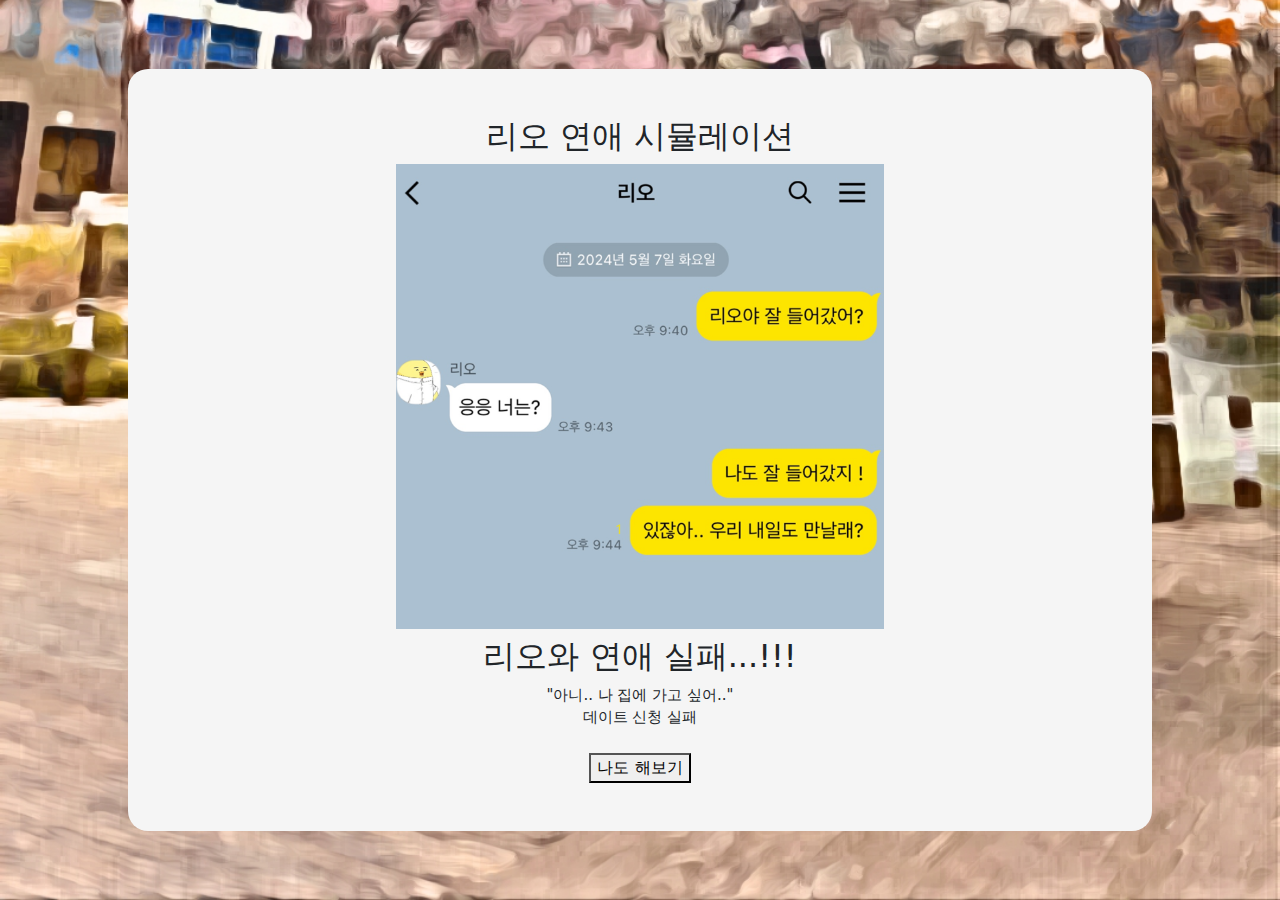
<file: page/fail.html>
<!DOCTYPE html>
<html lang="ko">
<head>
    <link rel="preconnect" href="https://fonts.googleapis.com" />
    <link rel="preconnect" href="https://fonts.gstatic.com" crossorigin />
    <link
      href="https://fonts.googleapis.com/css2?family=Gugi&family=Moirai+One&display=swap"
      rel="stylesheet"
    />
    <meta charset="utf-8" />
    <meta name="viewport" content="width=device-width, initial scale=1" />
    <meta name="author" content="Snufestival">
    <meta name="keywords" content="리연시: 리오 연애 시뮬레이션">
    <meta name="description" content="리연시: 리오 연애 시뮬레이션">

    <meta property="og:url" content="https://lovewithrio.netlify.app" />
    <meta property="og:title" content="리연시: 리오 연애 시뮬레이션" />
    <meta property="og:type" content="website" />
    <meta property="og:image" content="img/웃음리오.png" />
    <meta property="og:description" content="리연시: 리오 연애 시뮬레이션" />

    <link rel="shortcut icon" href="../img/favicon.ico">
    <link rel="apple-touch-icon-precomposed" href="img/favicon.ico" />  

    <title>리연시: 리오 연애 시뮬레이션</title>
    <link
      href="https://cdn.jsdelivr.net/npm/bootstrap@5.3.3/dist/css/bootstrap.min.css"
      rel="stylesheet"
      integrity="sha384-QWTKZyjpPEjISv5WaRU9OFeRpok6YctnYmDr5pNlyT2bRjXh0JMhjY6hW+ALEwIH"
      crossorigin="anonymous"
    />
    <link rel="stylesheet" href="../css/default.css" />
    <link rel="stylesheet" href="../css/result.css" />
    <link rel="stylesheet" href="../css/stage1.css">
    <script src="https://t1.kakaocdn.net/kakao_js_sdk/2.4.0/kakao.min.js"
    integrity="sha384-mXVrIX2T/Kszp6Z0aEWaA8Nm7J6/ZeWXbL8UpGRjKwWe56Srd/iyNmWMBhcItAjH" crossorigin="anonymous"></script>
    <script>Kakao.init('534aac674462c33b4c04cbf4b0e5bc94');
      Kakao.isInitialized();</script>
    <style>
      body {
        background-image: url("../img/자하연.jpg");
        background-size: cover;
        height: 100vh;
        margin: 0;
        display: flex;
        justify-content: center;
        align-items: center;
        flex-direction: column;
      }
    </style>
    
</head>
<body>
      <section id="show" class="mx-auto pb-5 px-4">
        <h2 class="pt-5">리오 연애 시뮬레이션</h2>
        <div class="col-lg-6 col-md-6 col-sm-6 col-12 mx-auto">
          <img
            id="test_id1"
            src="../img/리오안읽씹진짜.png"
            alt="mainImage"
            class="img-fluid"
          />
        </div>
        
        <h4 class="js-sayHello" color="black"></h4>
        <h2> 리오와 연애 실패...!!! </h2>
        <div class="hogamdo2"></div>
        <p>
          "아니.. 나 집에 가고 싶어.."<br />
          데이트 신청 실패
        </p>
        <script>
            function moveHome(){
                location.href = 'https://lovewithrio.netlify.app/';
            }
        </script>
        <button type="button" class="gohome mt-2" onclick="js:moveHome()">나도 해보기</button>
      </section>
</body>
</html>
</file>
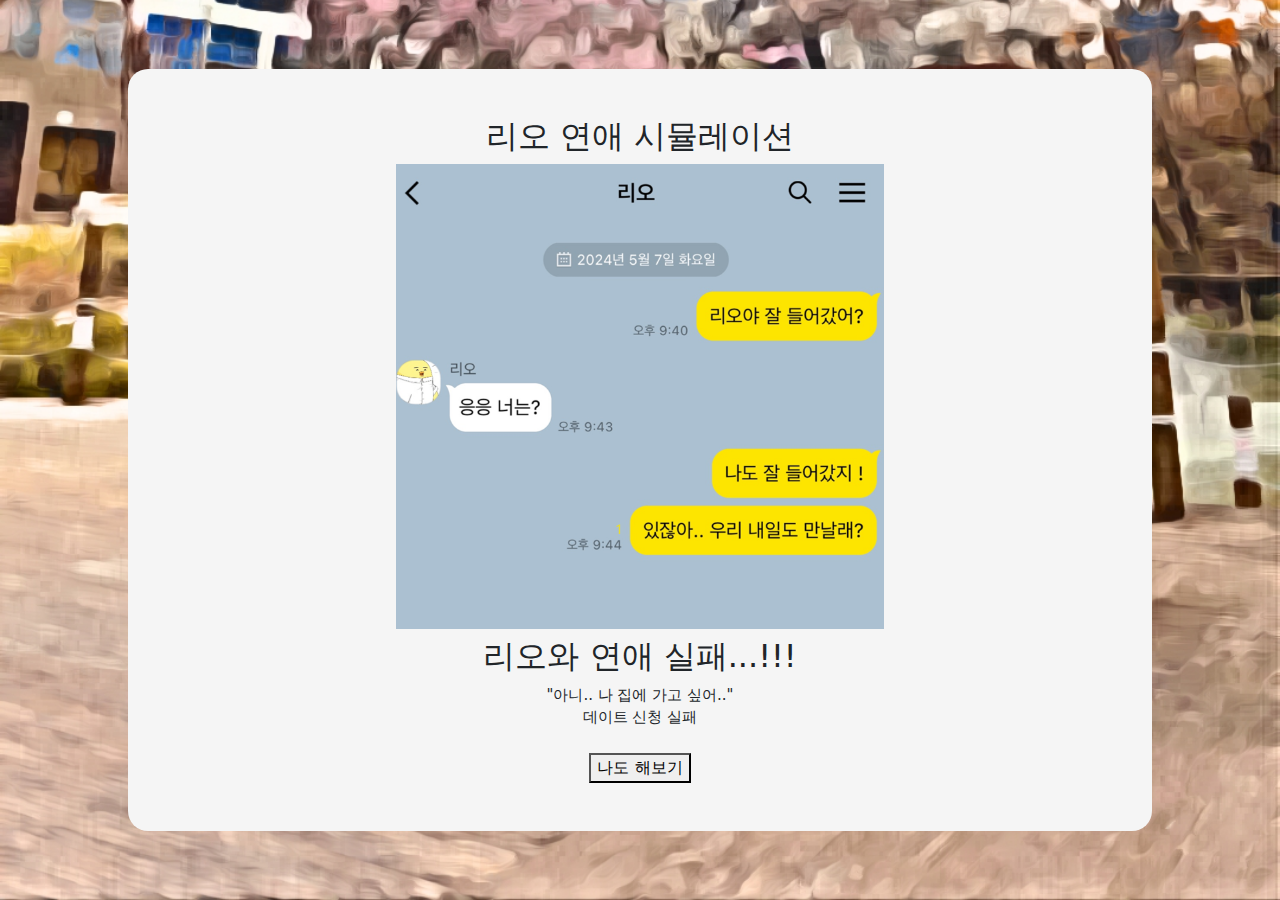
<file: page/fail1.html>
<!DOCTYPE html>
<html lang="ko">
<head>
    <link rel="preconnect" href="https://fonts.googleapis.com" />
    <link rel="preconnect" href="https://fonts.gstatic.com" crossorigin />
    <link
      href="https://fonts.googleapis.com/css2?family=Gugi&family=Moirai+One&display=swap"
      rel="stylesheet"
    />
    <meta charset="utf-8" />
    <meta name="viewport" content="width=device-width, initial scale=1" />
    <meta name="author" content="Snufestival">
    <meta name="keywords" content="리연시: 리오 연애 시뮬레이션">
    <meta name="description" content="리연시: 리오 연애 시뮬레이션">

    <meta property="og:url" content="https://lovewithrio.netlify.app/page/fail1.html" />
    <meta property="og:title" content="리연시: 리오 연애 시뮬레이션" />
    <meta property="og:type" content="website" />
    <meta property="og:image" content="../img/웃음리오.png" />
    <meta property="og:description" content="리연시: 리오 연애 시뮬레이션" />

    <link rel="shortcut icon" href="../img/favicon.ico">
    <link rel="apple-touch-icon-precomposed" href="../img/favicon.ico" />  

    <title>리연시: 리오 연애 시뮬레이션</title>
    <link
      href="https://cdn.jsdelivr.net/npm/bootstrap@5.3.3/dist/css/bootstrap.min.css"
      rel="stylesheet"
      integrity="sha384-QWTKZyjpPEjISv5WaRU9OFeRpok6YctnYmDr5pNlyT2bRjXh0JMhjY6hW+ALEwIH"
      crossorigin="anonymous"
    />
    <link rel="stylesheet" href="../css/default.css" />
    <link rel="stylesheet" href="../css/result.css" />
    <link rel="stylesheet" href="../css/stage1.css">
    <script src="https://t1.kakaocdn.net/kakao_js_sdk/2.4.0/kakao.min.js"
    integrity="sha384-mXVrIX2T/Kszp6Z0aEWaA8Nm7J6/ZeWXbL8UpGRjKwWe56Srd/iyNmWMBhcItAjH" crossorigin="anonymous"></script>
    <script>Kakao.init('534aac674462c33b4c04cbf4b0e5bc94');
      Kakao.isInitialized();</script>
    <style>
      body {
        background-image: url("../img/자하연.jpg");
        background-size: cover;
        height: 100vh;
        margin: 0;
        display: flex;
        justify-content: center;
        align-items: center;
        flex-direction: column;
      }
    </style>
    
</head>
<body>
      <section id="show" class="mx-auto pb-5 px-4">
        <h2 class="pt-5">리오 연애 시뮬레이션</h2>
        <div class="col-lg-6 col-md-6 col-sm-6 col-12 mx-auto">
          <img
            id="test_id1"
            src="../img/리오안읽씹진짜.png"
            alt="mainImage"
            class="img-fluid"
          />
        </div>
        
        <h4 class="js-sayHello" color="black"></h4>
        <h2> 리오와 연애 실패...!!! </h2>
        <div class="hogamdo2"></div>
        <p>
          "아니.. 나 집에 가고 싶어.."<br />
          데이트 신청 실패
        </p>
        <script>
            function moveHome(){
                location.href = 'https://lovewithrio.netlify.app/';
            }
        </script>
        <button type="button" class="gohome mt-2" onclick="js:moveHome()">나도 해보기</button>
      </section>
</body>
</html>
</file>
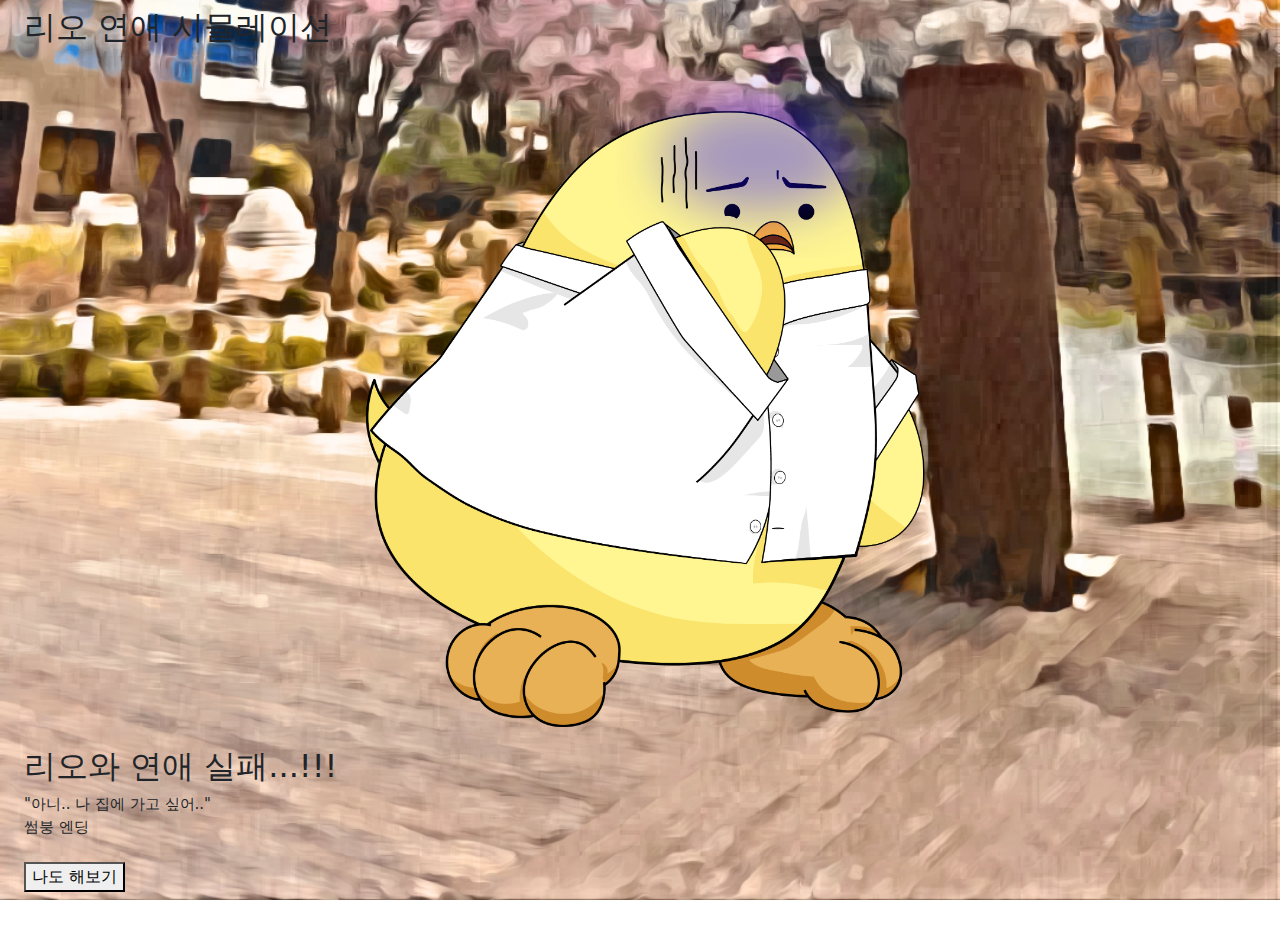
<file: page/fail2.html>
<!DOCTYPE html>
<html lang="ko">
<head>
    <link rel="preconnect" href="https://fonts.googleapis.com" />
    <link rel="preconnect" href="https://fonts.gstatic.com" crossorigin />
    <link
      href="https://fonts.googleapis.com/css2?family=Gugi&family=Moirai+One&display=swap"
      rel="stylesheet"
    />
    <meta charset="utf-8" />
    <meta name="viewport" content="width=device-width, initial scale=1" />
    <meta name="author" content="Snufestival">
    <meta name="keywords" content="리연시: 리오 연애 시뮬레이션">
    <meta name="description" content="리연시: 리오 연애 시뮬레이션">

    <meta property="og:url" content="https://lovewithrio.netlify.app/page/fail2.html" />
    <meta property="og:title" content="리연시: 리오 연애 시뮬레이션" />
    <meta property="og:type" content="website" />
    <meta property="og:image" content="../img/웃음리오.png" />
    <meta property="og:description" content="리연시: 리오 연애 시뮬레이션" />

    <link rel="shortcut icon" href="../img/favicon.ico">
    <link rel="apple-touch-icon-precomposed" href="../img/favicon.ico" />  

    <title>리연시: 리오 연애 시뮬레이션</title>
    <link
      href="https://cdn.jsdelivr.net/npm/bootstrap@5.3.3/dist/css/bootstrap.min.css"
      rel="stylesheet"
      integrity="sha384-QWTKZyjpPEjISv5WaRU9OFeRpok6YctnYmDr5pNlyT2bRjXh0JMhjY6hW+ALEwIH"
      crossorigin="anonymous"
    />
    <link rel="stylesheet" href="../css/default.css" />
    <link rel="stylesheet" href="../css/result.css" />
    <link rel="stylesheet" href="../css/stage3.css">
    <script src="https://t1.kakaocdn.net/kakao_js_sdk/2.4.0/kakao.min.js"
    integrity="sha384-mXVrIX2T/Kszp6Z0aEWaA8Nm7J6/ZeWXbL8UpGRjKwWe56Srd/iyNmWMBhcItAjH" crossorigin="anonymous"></script>
    <script>Kakao.init('534aac674462c33b4c04cbf4b0e5bc94');
      Kakao.isInitialized();</script>
    <style>
      body {
        background-image: url("../img/자하연.jpg");
        background-size: cover;
        height: 100vh;
        margin: 0;
        display: flex;
        justify-content: center;
        align-items: center;
        flex-direction: column;
      }
    </style>
    
</head>
<body>
      <section id="show" class="mx-auto pb-5 px-4">
        <h2 class="pt-5">리오 연애 시뮬레이션</h2>
        <div class="col-lg-6 col-md-6 col-sm-6 col-12 mx-auto">
          <img
            id="test_id3"
            src="../img/경멸리오.png"
            alt="mainImage"
            class="img-fluid"
          />
        </div>
        
        <h4 class="js-sayHello" color="black"></h4>
        <h2> 리오와 연애 실패...!!! </h2>
        <div class="hogamdo4"></div>
        <p>
          "아니.. 나 집에 가고 싶어.."<br />
          썸붕 엔딩
        </p>
        <script>
            function moveHome(){
                location.href = 'https://lovewithrio.netlify.app/';
            }
        </script>
        <button type="button" class="gohome mt-2" onclick="js:moveHome()">나도 해보기</button>
      </section>
</body>
</html>
</file>
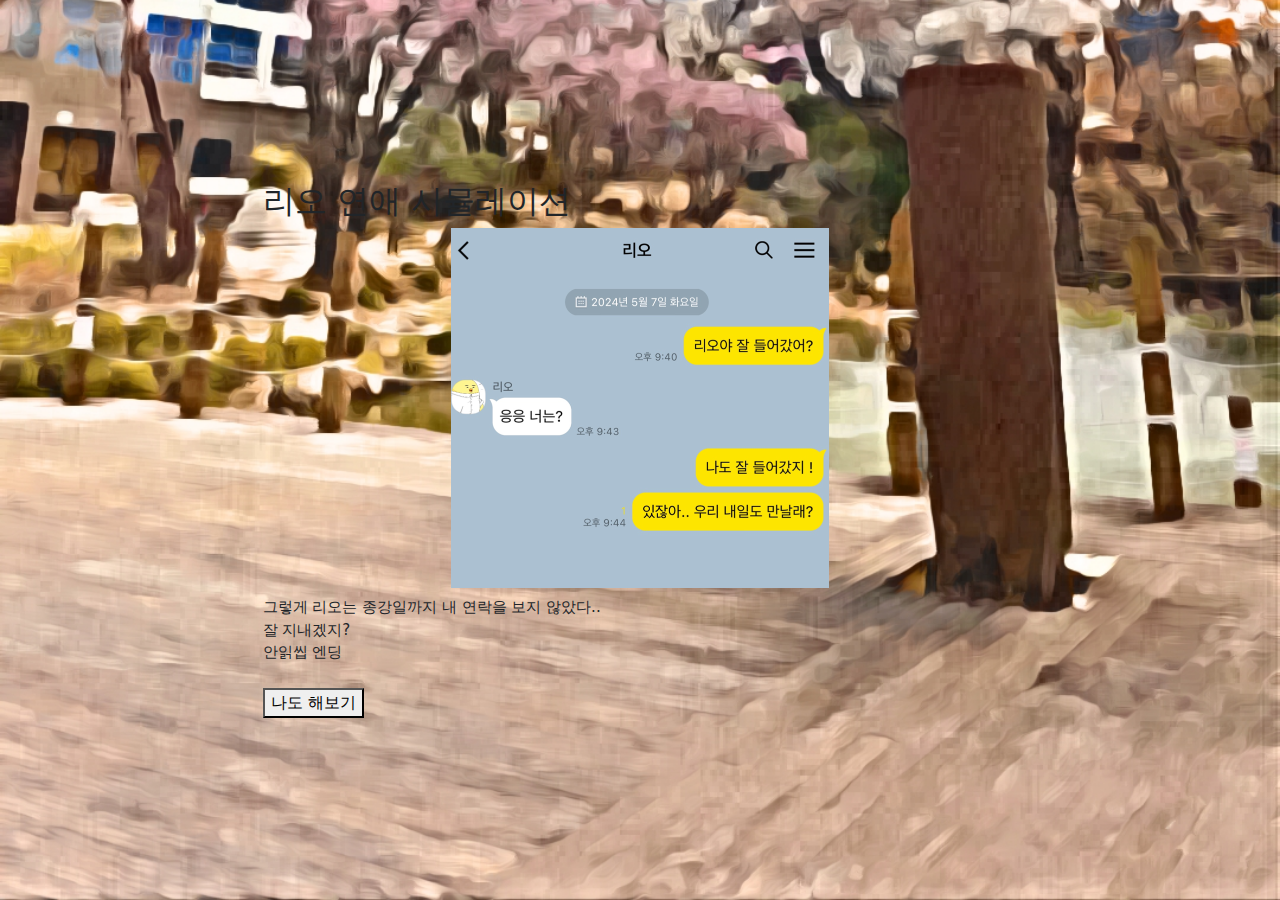
<file: page/fail3.html>
<!DOCTYPE html>
<html lang="ko">
<head>
    <link rel="preconnect" href="https://fonts.googleapis.com" />
    <link rel="preconnect" href="https://fonts.gstatic.com" crossorigin />
    <link
      href="https://fonts.googleapis.com/css2?family=Gugi&family=Moirai+One&display=swap"
      rel="stylesheet"
    />
    <meta charset="utf-8" />
    <meta name="viewport" content="width=device-width, initial scale=1" />
    <meta name="author" content="Snufestival">
    <meta name="keywords" content="리연시: 리오 연애 시뮬레이션">
    <meta name="description" content="리연시: 리오 연애 시뮬레이션">

    <meta property="og:url" content="https://lovewithrio.netlify.app/page/fail3.html" />
    <meta property="og:title" content="리연시: 리오 연애 시뮬레이션" />
    <meta property="og:type" content="website" />
    <meta property="og:image" content="../img/웃음리오.png" />
    <meta property="og:description" content="리연시: 리오 연애 시뮬레이션" />

    <link rel="shortcut icon" href="../img/favicon.ico">
    <link rel="apple-touch-icon-precomposed" href="../img/favicon.ico" />  

    <title>리연시: 리오 연애 시뮬레이션</title>
    <link
      href="https://cdn.jsdelivr.net/npm/bootstrap@5.3.3/dist/css/bootstrap.min.css"
      rel="stylesheet"
      integrity="sha384-QWTKZyjpPEjISv5WaRU9OFeRpok6YctnYmDr5pNlyT2bRjXh0JMhjY6hW+ALEwIH"
      crossorigin="anonymous"
    />
    <link rel="stylesheet" href="../css/default.css" />
    <link rel="stylesheet" href="../css/result.css" />
    <link rel="stylesheet" href="../css/stage2.css">
    <script src="https://t1.kakaocdn.net/kakao_js_sdk/2.4.0/kakao.min.js"
    integrity="sha384-mXVrIX2T/Kszp6Z0aEWaA8Nm7J6/ZeWXbL8UpGRjKwWe56Srd/iyNmWMBhcItAjH" crossorigin="anonymous"></script>
    <script>Kakao.init('534aac674462c33b4c04cbf4b0e5bc94');
      Kakao.isInitialized();</script>
    <style>
      body {
        background-image: url("../img/자하연.jpg");
        background-size: cover;
        height: 100vh;
        margin: 0;
        display: flex;
        justify-content: center;
        align-items: center;
        flex-direction: column;
      }
    </style>
    
</head>
<body>
      <section id="show" class="mx-auto pb-5 px-4">
        <h2 class="pt-5">리오 연애 시뮬레이션</h2>
        <div class="col-lg-6 col-md-6 col-sm-6 col-12 mx-auto">
          <img
            id="test_id2"
            src="../img/리오안읽씹진짜.png"
            alt="mainImage"
            class="img-fluid"
          />
        </div>
        
        <h4 class="js-sayHello" color="black"
        ></h4>
        <div class="hogamdo3"></div>
        <p>
          그렇게 리오는 종강일까지 내 연락을 보지 않았다.. <br />
          잘 지내겠지?<br />
          안읽씹 엔딩
        </p>
        <script>
            function moveHome(){
                location.href = 'https://lovewithrio.netlify.app/';
            }
        </script>
        <button type="button" class="gohome mt-2" onclick="js:moveHome()">나도 해보기</button>
      </section>
</body>
</html>
</file>
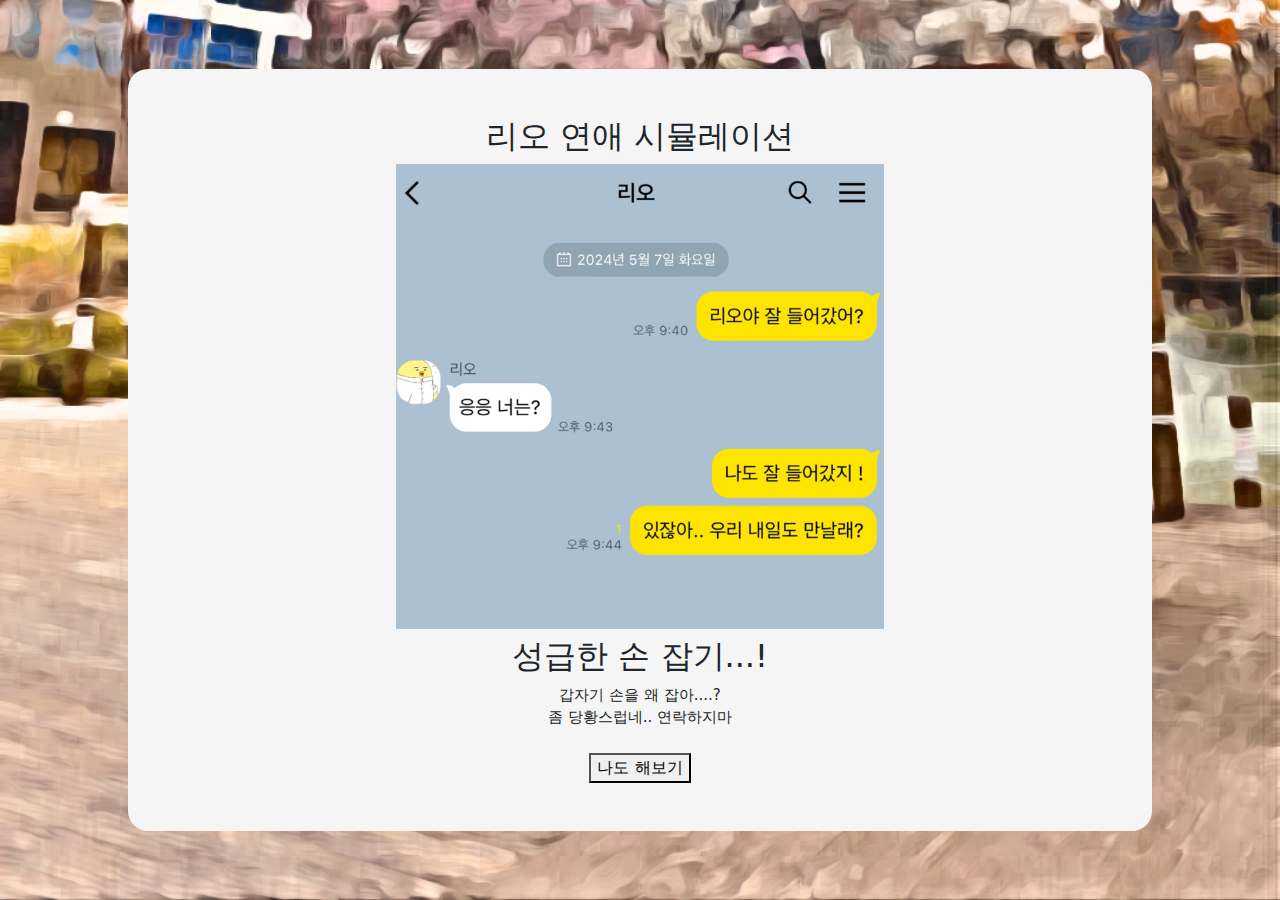
<file: page/fail4.html>
<!DOCTYPE html>
<html lang="ko">
<head>
    <link rel="preconnect" href="https://fonts.googleapis.com" />
    <link rel="preconnect" href="https://fonts.gstatic.com" crossorigin />
    <link
      href="https://fonts.googleapis.com/css2?family=Gugi&family=Moirai+One&display=swap"
      rel="stylesheet"
    />
    <meta charset="utf-8" />
    <meta name="viewport" content="width=device-width, initial scale=1" />
    <meta name="author" content="Snufestival">
    <meta name="keywords" content="리연시: 리오 연애 시뮬레이션">
    <meta name="description" content="리연시: 리오 연애 시뮬레이션">

    <meta property="og:url" content="https://lovewithrio.netlify.app/page/fail4.html" />
    <meta property="og:title" content="리연시: 리오 연애 시뮬레이션" />
    <meta property="og:type" content="website" />
    <meta property="og:image" content="../img/웃음리오.png" />
    <meta property="og:description" content="리연시: 리오 연애 시뮬레이션" />

    <link rel="shortcut icon" href="../img/favicon.ico">
    <link rel="apple-touch-icon-precomposed" href="../img/favicon.ico" />  

    <title>리연시: 리오 연애 시뮬레이션</title>
    <link
      href="https://cdn.jsdelivr.net/npm/bootstrap@5.3.3/dist/css/bootstrap.min.css"
      rel="stylesheet"
      integrity="sha384-QWTKZyjpPEjISv5WaRU9OFeRpok6YctnYmDr5pNlyT2bRjXh0JMhjY6hW+ALEwIH"
      crossorigin="anonymous"
    />
    <link rel="stylesheet" href="../css/default.css" />
    <link rel="stylesheet" href="../css/result.css" />
    <link rel="stylesheet" href="../css/stage7.css">
    <script src="https://t1.kakaocdn.net/kakao_js_sdk/2.4.0/kakao.min.js"
    integrity="sha384-mXVrIX2T/Kszp6Z0aEWaA8Nm7J6/ZeWXbL8UpGRjKwWe56Srd/iyNmWMBhcItAjH" crossorigin="anonymous"></script>
    <script>Kakao.init('534aac674462c33b4c04cbf4b0e5bc94');
      Kakao.isInitialized();</script>
    <style>
      body {
        background-image: url("../img/자하연.jpg");
        background-size: cover;
        height: 100vh;
        margin: 0;
        display: flex;
        justify-content: center;
        align-items: center;
        flex-direction: column;
      }
    </style>
    
</head>
<body>
      <section id="show" class="mx-auto pb-5 px-4">
        <h2 class="pt-5">리오 연애 시뮬레이션</h2>
        <div class="col-lg-6 col-md-6 col-sm-6 col-12 mx-auto">
          <img
            id="test_id7"
            src="../img/리오안읽씹진짜.png"
            alt="mainImage"
            class="img-fluid"
          />
        </div>
        
        <h4 class="js-sayHello" color="black"
        ></h4>
        <h2> 성급한 손 잡기...! </h2>
        <div class="hogamdo7"></div>
        <p>
          갑자기 손을 왜 잡아....? <br />
          좀 당황스럽네.. 연락하지마<br />
        </p>
        <script>
            function moveHome(){
                location.href = 'https://lovewithrio.netlify.app/';
            }
        </script>
        <button type="button" class="gohome mt-2" onclick="js:moveHome()">나도 해보기</button>
      </section>
</body>
</html>
</file>
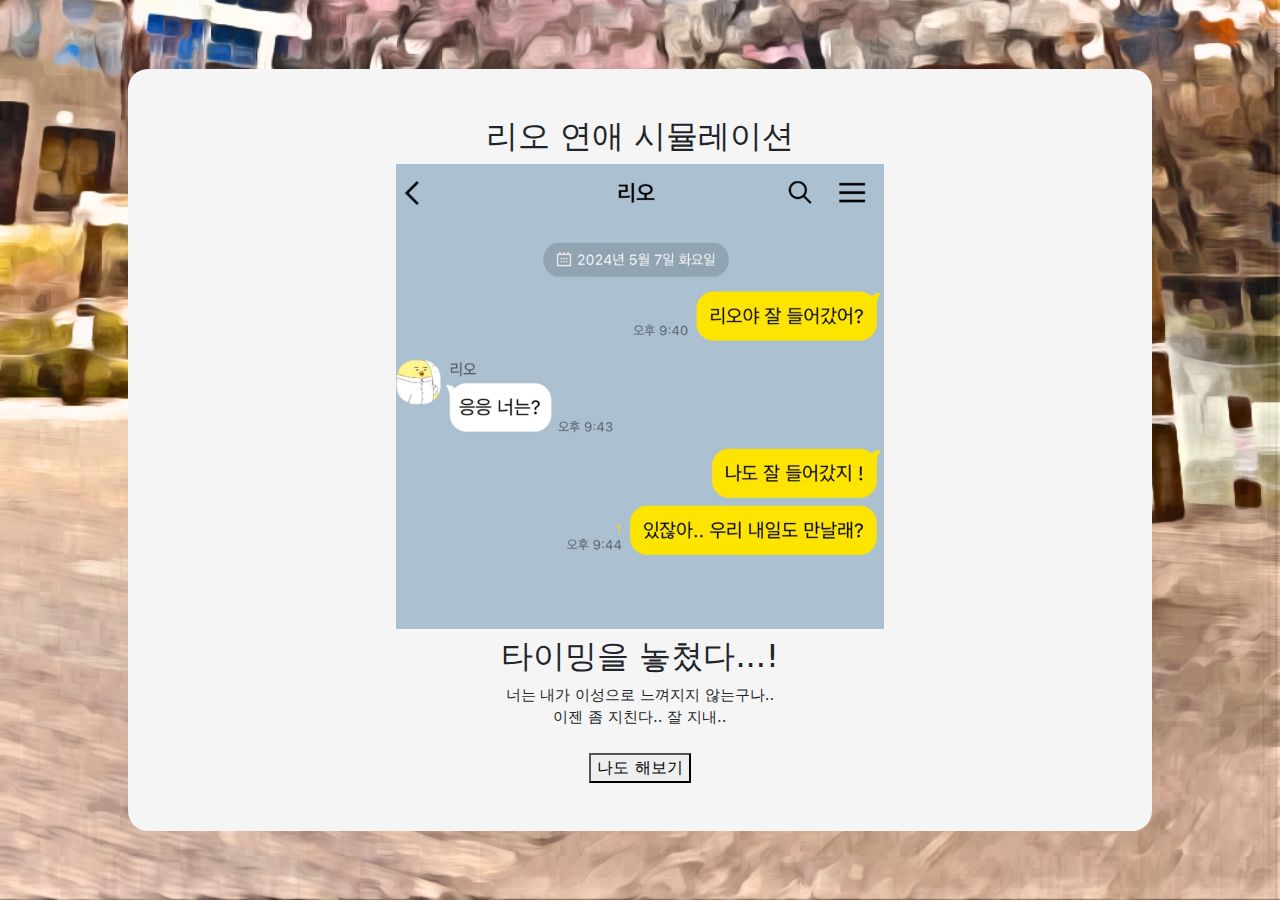
<file: page/fail5.html>
<!DOCTYPE html>
<html lang="ko">
<head>
    <link rel="preconnect" href="https://fonts.googleapis.com" />
    <link rel="preconnect" href="https://fonts.gstatic.com" crossorigin />
    <link
      href="https://fonts.googleapis.com/css2?family=Gugi&family=Moirai+One&display=swap"
      rel="stylesheet"
    />
    <meta charset="utf-8" />
    <meta name="viewport" content="width=device-width, initial scale=1" />
    <meta name="author" content="Snufestival">
    <meta name="keywords" content="리연시: 리오 연애 시뮬레이션">
    <meta name="description" content="리연시: 리오 연애 시뮬레이션">

    <meta property="og:url" content="https://lovewithrio.netlify.app/page/fail5.html" />
    <meta property="og:title" content="리연시: 리오 연애 시뮬레이션" />
    <meta property="og:type" content="website" />
    <meta property="og:image" content="../img/웃음리오.png" />
    <meta property="og:description" content="리연시: 리오 연애 시뮬레이션" />

    <link rel="shortcut icon" href="../img/favicon.ico">
    <link rel="apple-touch-icon-precomposed" href="../img/favicon.ico" />  

    <title>리연시: 리오 연애 시뮬레이션</title>
    <link
      href="https://cdn.jsdelivr.net/npm/bootstrap@5.3.3/dist/css/bootstrap.min.css"
      rel="stylesheet"
      integrity="sha384-QWTKZyjpPEjISv5WaRU9OFeRpok6YctnYmDr5pNlyT2bRjXh0JMhjY6hW+ALEwIH"
      crossorigin="anonymous"
    />
    <link rel="stylesheet" href="../css/default.css" />
    <link rel="stylesheet" href="../css/result.css" />
    <link rel="stylesheet" href="../css/stage8.css">
    <script src="https://t1.kakaocdn.net/kakao_js_sdk/2.4.0/kakao.min.js"
    integrity="sha384-mXVrIX2T/Kszp6Z0aEWaA8Nm7J6/ZeWXbL8UpGRjKwWe56Srd/iyNmWMBhcItAjH" crossorigin="anonymous"></script>
    <script>Kakao.init('534aac674462c33b4c04cbf4b0e5bc94');
      Kakao.isInitialized();</script>
    <style>
      body {
        background-image: url("../img/자하연.jpg");
        background-size: cover;
        height: 100vh;
        margin: 0;
        display: flex;
        justify-content: center;
        align-items: center;
        flex-direction: column;
      }
    </style>
    
</head>
<body>
        <section id="show" class="mx-auto pb-5 px-4">
          <h2 class="pt-5">리오 연애 시뮬레이션</h2>
          <div class="col-lg-6 col-md-6 col-sm-6 col-12 mx-auto">
            <img
              id="test_id8"
              src="../img/리오안읽씹진짜.png"
              alt="mainImage"
              class="img-fluid"
            />
          </div>
          
          <h4 class="js-sayHello" color="black"
          ></h4>
          <h2> 타이밍을 놓쳤다...! </h2>
          <div class="hogamdo8"></div>
          <p>
            너는 내가 이성으로 느껴지지 않는구나.. <br />
            이젠 좀 지친다.. 잘 지내.. <br />
          </p>
        <script>
            function moveHome(){
                location.href = 'https://lovewithrio.netlify.app/';
            }
        </script>
        <button type="button" class="gohome mt-2" onclick="js:moveHome()">나도 해보기</button>
      </section>
</body>
</html>
</file>
<file: css/default.css>
body {
  background-image: url("../img/웃는리오.png");
  background-size: contain;
  background-repeat: no-repeat;
  background-position: center bottom;
}

* {
  font-family: "Pretendard Variable", Pretendard, -apple-system,
    BlinkMacSystemFont, system-ui, Roboto, "Helvetica Neue", "Segoe UI",
    "Apple SD Gothic Neo", "Noto Sans KR", "Malgun Gothic", "Apple Color Emoji",
    "Segoe UI Emoji", "Segoe UI Symbol", sans-serif;
}
</file>
<file: css/result.css>
#result {
  display: none;
  background-color: whitesmoke;
  width: 80%;
  text-align: center;
  border-radius: 20px;
}

p {
  font-size: 15px;
}
</file>
<file: css/stage1.css>
#stage1 {
  display: none;
  background-color: whitesmoke;
  width: 80%;
  text-align: center;
  border-radius: 20px;
}

#show {
  display: block;
  background-color: whitesmoke;
  width: 80%;
  text-align: center;
  border-radius: 20px;

}
</file>
<file: css/stage3.css>
#stage3 {
  display: none;
}
</file>
<file: css/stage2.css>
#stage2 {
  display: none;
}
</file>
<file: css/stage7.css>
#stage7 {
  display: none;
  background-color: whitesmoke;
  width: 80%;
  text-align: center;
  border-radius: 20px;
}

#show {
  display: block;
  background-color: whitesmoke;
  width: 80%;
  text-align: center;
  border-radius: 20px;
}
</file>
<file: css/stage8.css>
#stage8 {
  display: none;
  background-color: whitesmoke;
  width: 80%;
  text-align: center;
  border-radius: 20px;
}

#show {
  display: block;
  background-color: whitesmoke;
  width: 80%;
  text-align: center;
  border-radius: 20px;
}
</file>
